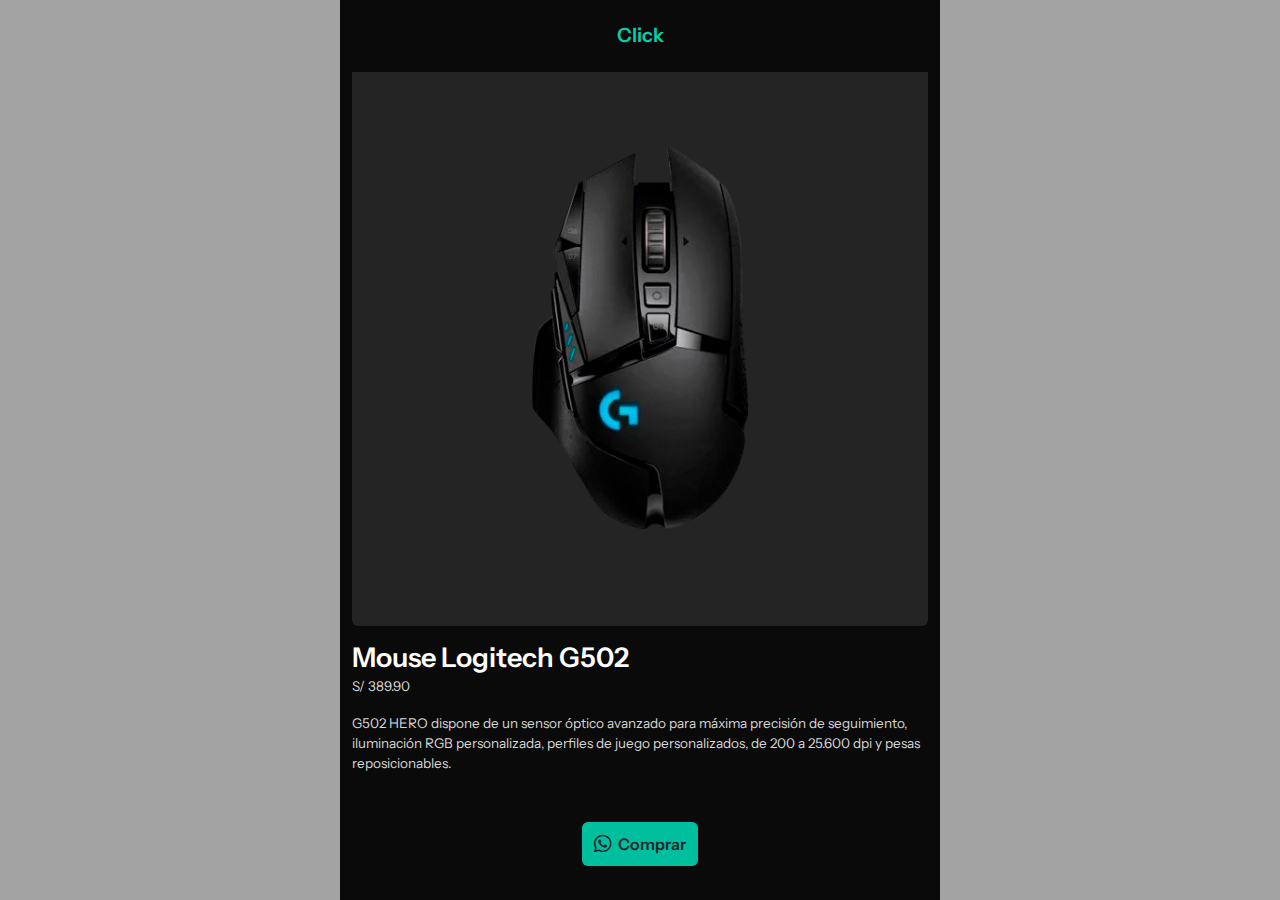
<file: mouse1.html>
<!DOCTYPE html><html lang="es"> <head><meta charset="UTF-8"><meta name="viewport" content="width=device-width"><link rel="icon" href="./imagenes/CK.png"><meta name="generator" content="Astro v5.5.2"><title>Mouse Logitech G502</title><meta name="description"><link rel="stylesheet" href="./bootstrap/css/bootstrap.min.css"><link rel="stylesheet" href="./fontawesome/css/all.min.css"><link rel="stylesheet" href="./styles/styles.css"><style>nav[data-astro-cid-3ef6ksr2]{padding:12px 10px;background-color:var(--neutrals-11);color:var(--primario-6);display:flex;justify-content:center;align-items:center;position:fixed;top:0;left:50%;z-index:50;transform:translate(-50%);width:100%}.brand-logo[data-astro-cid-3ef6ksr2]{text-decoration:none}@media screen and (min-width: 450px){nav[data-astro-cid-3ef6ksr2]{padding:24px 10px}}
.container-img-detalles[data-astro-cid-epl6tqva]{width:100%;aspect-ratio:1/1;padding:48px;border-radius:6px;background-color:var(--neutrals-10)}.container-img-detalles[data-astro-cid-epl6tqva] img[data-astro-cid-epl6tqva]{width:100%;height:100%;object-fit:contain}main[data-astro-cid-epl6tqva]{background-color:var(--neutrals-11);padding-top:50px;min-height:100vh}.info-head[data-astro-cid-epl6tqva],.desc[data-astro-cid-epl6tqva]{margin-top:16px}.info-head[data-astro-cid-epl6tqva]{display:flex;flex-direction:column;row-gap:2px}.title[data-astro-cid-epl6tqva]{color:var(--neutrals-1)}.precio[data-astro-cid-epl6tqva],.desc[data-astro-cid-epl6tqva]{color:var(--neutrals-3)}#comprar[data-astro-cid-epl6tqva]{background-color:var(--primario-7);border:none;padding:10px 12px;border-radius:6px;width:fit-content;margin:48px auto 0;display:flex;column-gap:6px;align-items:center}@media screen and (min-width: 450px){.container-img-detalles[data-astro-cid-epl6tqva]{padding:96px}}
</style></head> <body>  <header data-astro-cid-3ef6ksr2> <nav class="width-body" data-astro-cid-3ef6ksr2> <a href="index.html" class="brand-logo h6 smbold" data-astro-cid-3ef6ksr2>Click</a> </nav> </header>  <main class="width-body" data-astro-cid-epl6tqva> <section id="detalles" class="container" data-astro-cid-epl6tqva> <div class="container-img-detalles" data-astro-cid-epl6tqva> <img src="./imagenes/mouse 1.png" alt="imagen-detalles" data-astro-cid-epl6tqva> </div> <div class="info-head" data-astro-cid-epl6tqva> <h1 class="title h4 smbold" data-astro-cid-epl6tqva>Mouse Logitech G502</h1> <p class="precio text-sm" data-astro-cid-epl6tqva>S/ 389.90</p> </div> <div class="p desc text-sm" data-astro-cid-epl6tqva> G502 HERO dispone de un sensor óptico avanzado para máxima precisión de seguimiento, iluminación RGB personalizada, perfiles de juego personalizados, de 200 a 25.600 dpi y pesas reposicionables. </div> <button id="comprar" class="text smbold" data-astro-cid-epl6tqva> <i class="fa-brands fa-whatsapp fa-lg" data-astro-cid-epl6tqva></i>
Comprar
</button> </section> </main>  <script src="./bootstrap/js/bootstrap.bundle.min.js" defer></script>  </body></html>  <script type="module">document.querySelectorAll("img").forEach(e=>{e.addEventListener("contextmenu",t=>t.preventDefault())});</script>
</file>
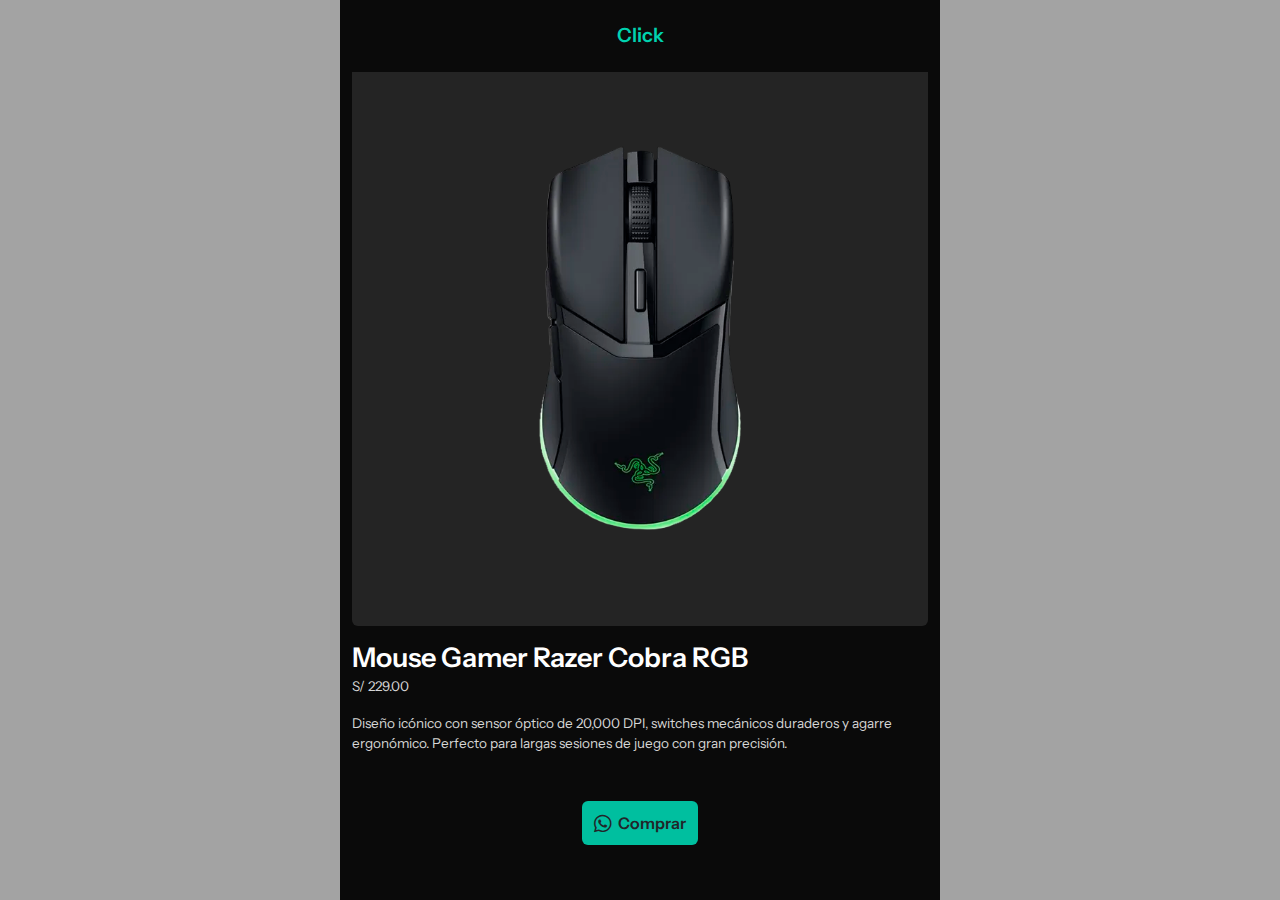
<file: mouse2.html>
<!DOCTYPE html><html lang="es"> <head><meta charset="UTF-8"><meta name="viewport" content="width=device-width"><link rel="icon" href="./imagenes/CK.png"><meta name="generator" content="Astro v5.5.2"><title>Mouse Gamer Razer Cobra RGB</title><meta name="description"><link rel="stylesheet" href="./bootstrap/css/bootstrap.min.css"><link rel="stylesheet" href="./fontawesome/css/all.min.css"><link rel="stylesheet" href="./styles/styles.css"><style>nav[data-astro-cid-3ef6ksr2]{padding:12px 10px;background-color:var(--neutrals-11);color:var(--primario-6);display:flex;justify-content:center;align-items:center;position:fixed;top:0;left:50%;z-index:50;transform:translate(-50%);width:100%}.brand-logo[data-astro-cid-3ef6ksr2]{text-decoration:none}@media screen and (min-width: 450px){nav[data-astro-cid-3ef6ksr2]{padding:24px 10px}}
.container-img-detalles[data-astro-cid-epl6tqva]{width:100%;aspect-ratio:1/1;padding:48px;border-radius:6px;background-color:var(--neutrals-10)}.container-img-detalles[data-astro-cid-epl6tqva] img[data-astro-cid-epl6tqva]{width:100%;height:100%;object-fit:contain}main[data-astro-cid-epl6tqva]{background-color:var(--neutrals-11);padding-top:50px;min-height:100vh}.info-head[data-astro-cid-epl6tqva],.desc[data-astro-cid-epl6tqva]{margin-top:16px}.info-head[data-astro-cid-epl6tqva]{display:flex;flex-direction:column;row-gap:2px}.title[data-astro-cid-epl6tqva]{color:var(--neutrals-1)}.precio[data-astro-cid-epl6tqva],.desc[data-astro-cid-epl6tqva]{color:var(--neutrals-3)}#comprar[data-astro-cid-epl6tqva]{background-color:var(--primario-7);border:none;padding:10px 12px;border-radius:6px;width:fit-content;margin:48px auto 0;display:flex;column-gap:6px;align-items:center}@media screen and (min-width: 450px){.container-img-detalles[data-astro-cid-epl6tqva]{padding:96px}}
</style></head> <body>  <header data-astro-cid-3ef6ksr2> <nav class="width-body" data-astro-cid-3ef6ksr2> <a href="index.html" class="brand-logo h6 smbold" data-astro-cid-3ef6ksr2>Click</a> </nav> </header>  <main class="width-body" data-astro-cid-epl6tqva> <section id="detalles" class="container" data-astro-cid-epl6tqva> <div class="container-img-detalles" data-astro-cid-epl6tqva> <img src="./imagenes/mouse 2.png" alt="imagen-detalles" data-astro-cid-epl6tqva> </div> <div class="info-head" data-astro-cid-epl6tqva> <h1 class="title h4 smbold" data-astro-cid-epl6tqva>Mouse Gamer Razer Cobra RGB</h1> <p class="precio text-sm" data-astro-cid-epl6tqva>S/ 229.00</p> </div> <div class="p desc text-sm" data-astro-cid-epl6tqva> Diseño icónico con sensor óptico de 20,000 DPI, switches mecánicos duraderos y agarre ergonómico. Perfecto para largas sesiones de juego con gran precisión. </div> <button id="comprar" class="text smbold" data-astro-cid-epl6tqva> <i class="fa-brands fa-whatsapp fa-lg" data-astro-cid-epl6tqva></i>
Comprar
</button> </section> </main>  <script src="./bootstrap/js/bootstrap.bundle.min.js" defer></script>  </body></html>  <script type="module">document.querySelectorAll("img").forEach(e=>{e.addEventListener("contextmenu",t=>t.preventDefault())});</script>
</file>
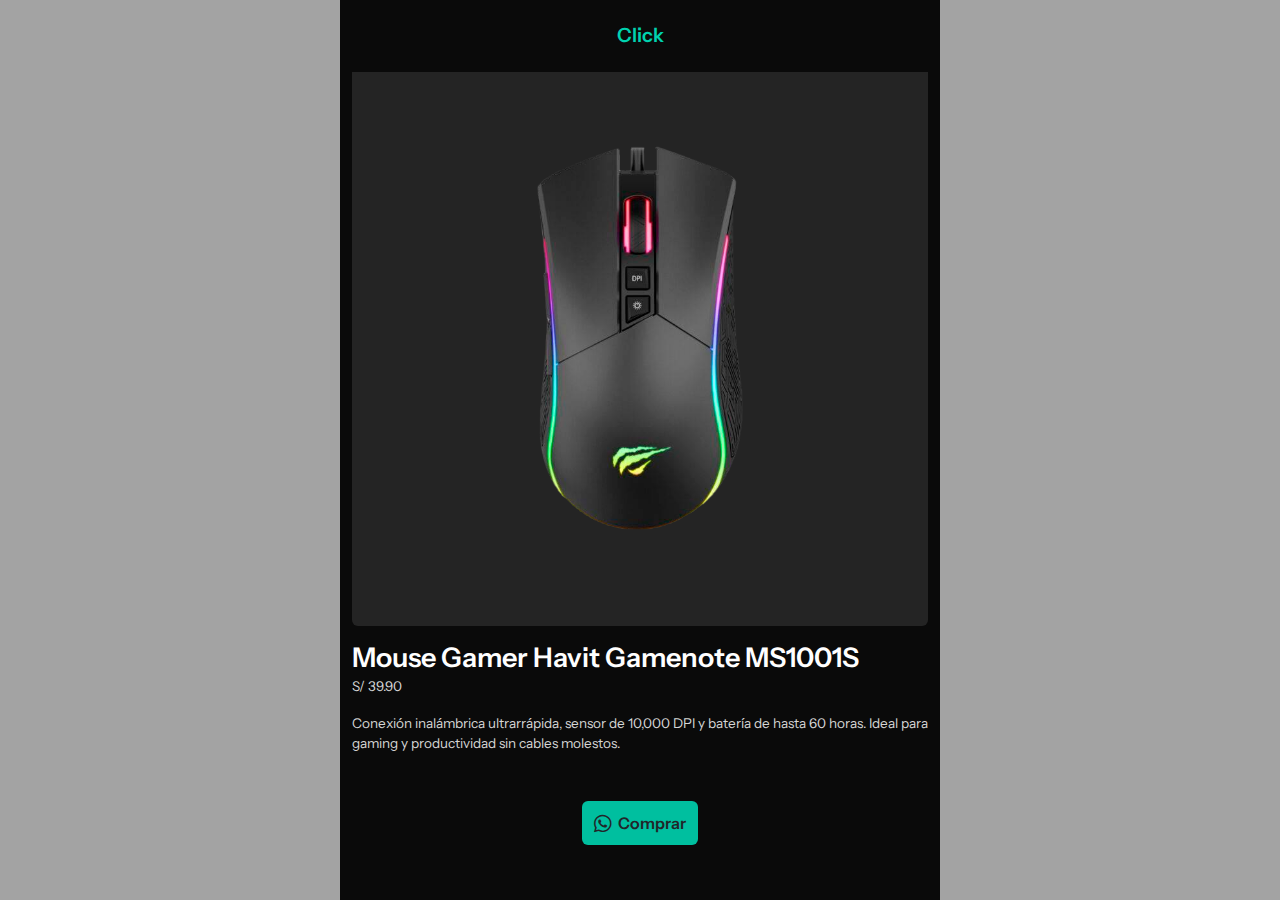
<file: mouse3.html>
<!DOCTYPE html><html lang="es"> <head><meta charset="UTF-8"><meta name="viewport" content="width=device-width"><link rel="icon" href="./imagenes/CK.png"><meta name="generator" content="Astro v5.5.2"><title>Mouse Gamer Havit Gamenote MS1001S</title><meta name="description"><link rel="stylesheet" href="./bootstrap/css/bootstrap.min.css"><link rel="stylesheet" href="./fontawesome/css/all.min.css"><link rel="stylesheet" href="./styles/styles.css"><style>nav[data-astro-cid-3ef6ksr2]{padding:12px 10px;background-color:var(--neutrals-11);color:var(--primario-6);display:flex;justify-content:center;align-items:center;position:fixed;top:0;left:50%;z-index:50;transform:translate(-50%);width:100%}.brand-logo[data-astro-cid-3ef6ksr2]{text-decoration:none}@media screen and (min-width: 450px){nav[data-astro-cid-3ef6ksr2]{padding:24px 10px}}
.container-img-detalles[data-astro-cid-epl6tqva]{width:100%;aspect-ratio:1/1;padding:48px;border-radius:6px;background-color:var(--neutrals-10)}.container-img-detalles[data-astro-cid-epl6tqva] img[data-astro-cid-epl6tqva]{width:100%;height:100%;object-fit:contain}main[data-astro-cid-epl6tqva]{background-color:var(--neutrals-11);padding-top:50px;min-height:100vh}.info-head[data-astro-cid-epl6tqva],.desc[data-astro-cid-epl6tqva]{margin-top:16px}.info-head[data-astro-cid-epl6tqva]{display:flex;flex-direction:column;row-gap:2px}.title[data-astro-cid-epl6tqva]{color:var(--neutrals-1)}.precio[data-astro-cid-epl6tqva],.desc[data-astro-cid-epl6tqva]{color:var(--neutrals-3)}#comprar[data-astro-cid-epl6tqva]{background-color:var(--primario-7);border:none;padding:10px 12px;border-radius:6px;width:fit-content;margin:48px auto 0;display:flex;column-gap:6px;align-items:center}@media screen and (min-width: 450px){.container-img-detalles[data-astro-cid-epl6tqva]{padding:96px}}
</style></head> <body>  <header data-astro-cid-3ef6ksr2> <nav class="width-body" data-astro-cid-3ef6ksr2> <a href="index.html" class="brand-logo h6 smbold" data-astro-cid-3ef6ksr2>Click</a> </nav> </header>  <main class="width-body" data-astro-cid-epl6tqva> <section id="detalles" class="container" data-astro-cid-epl6tqva> <div class="container-img-detalles" data-astro-cid-epl6tqva> <img src="./imagenes/mouse 3.png" alt="imagen-detalles" data-astro-cid-epl6tqva> </div> <div class="info-head" data-astro-cid-epl6tqva> <h1 class="title h4 smbold" data-astro-cid-epl6tqva>Mouse Gamer Havit Gamenote MS1001S</h1> <p class="precio text-sm" data-astro-cid-epl6tqva>S/ 39.90</p> </div> <div class="p desc text-sm" data-astro-cid-epl6tqva> Conexión inalámbrica ultrarrápida, sensor de 10,000 DPI y batería de hasta 60 horas. Ideal para gaming y productividad sin cables molestos. </div> <button id="comprar" class="text smbold" data-astro-cid-epl6tqva> <i class="fa-brands fa-whatsapp fa-lg" data-astro-cid-epl6tqva></i>
Comprar
</button> </section> </main>  <script src="./bootstrap/js/bootstrap.bundle.min.js" defer></script>  </body></html>  <script type="module">document.querySelectorAll("img").forEach(e=>{e.addEventListener("contextmenu",t=>t.preventDefault())});</script>
</file>
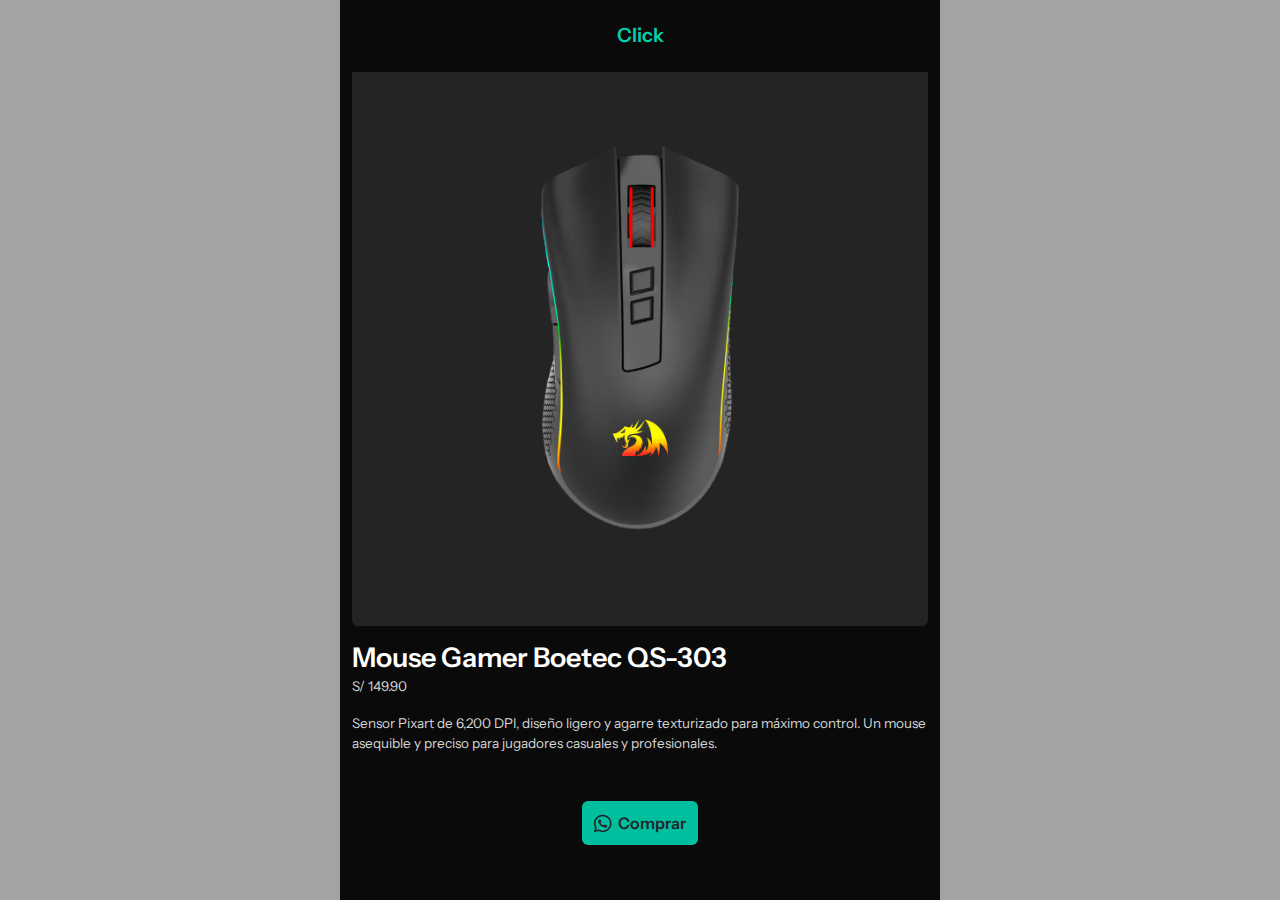
<file: mouse4.html>
<!DOCTYPE html><html lang="es"> <head><meta charset="UTF-8"><meta name="viewport" content="width=device-width"><link rel="icon" href="./imagenes/CK.png"><meta name="generator" content="Astro v5.5.2"><title>Mouse Gamer Boetec QS-303</title><meta name="description"><link rel="stylesheet" href="./bootstrap/css/bootstrap.min.css"><link rel="stylesheet" href="./fontawesome/css/all.min.css"><link rel="stylesheet" href="./styles/styles.css"><style>nav[data-astro-cid-3ef6ksr2]{padding:12px 10px;background-color:var(--neutrals-11);color:var(--primario-6);display:flex;justify-content:center;align-items:center;position:fixed;top:0;left:50%;z-index:50;transform:translate(-50%);width:100%}.brand-logo[data-astro-cid-3ef6ksr2]{text-decoration:none}@media screen and (min-width: 450px){nav[data-astro-cid-3ef6ksr2]{padding:24px 10px}}
.container-img-detalles[data-astro-cid-epl6tqva]{width:100%;aspect-ratio:1/1;padding:48px;border-radius:6px;background-color:var(--neutrals-10)}.container-img-detalles[data-astro-cid-epl6tqva] img[data-astro-cid-epl6tqva]{width:100%;height:100%;object-fit:contain}main[data-astro-cid-epl6tqva]{background-color:var(--neutrals-11);padding-top:50px;min-height:100vh}.info-head[data-astro-cid-epl6tqva],.desc[data-astro-cid-epl6tqva]{margin-top:16px}.info-head[data-astro-cid-epl6tqva]{display:flex;flex-direction:column;row-gap:2px}.title[data-astro-cid-epl6tqva]{color:var(--neutrals-1)}.precio[data-astro-cid-epl6tqva],.desc[data-astro-cid-epl6tqva]{color:var(--neutrals-3)}#comprar[data-astro-cid-epl6tqva]{background-color:var(--primario-7);border:none;padding:10px 12px;border-radius:6px;width:fit-content;margin:48px auto 0;display:flex;column-gap:6px;align-items:center}@media screen and (min-width: 450px){.container-img-detalles[data-astro-cid-epl6tqva]{padding:96px}}
</style></head> <body>  <header data-astro-cid-3ef6ksr2> <nav class="width-body" data-astro-cid-3ef6ksr2> <a href="index.html" class="brand-logo h6 smbold" data-astro-cid-3ef6ksr2>Click</a> </nav> </header>  <main class="width-body" data-astro-cid-epl6tqva> <section id="detalles" class="container" data-astro-cid-epl6tqva> <div class="container-img-detalles" data-astro-cid-epl6tqva> <img src="./imagenes/mouse 4.png" alt="imagen-detalles" data-astro-cid-epl6tqva> </div> <div class="info-head" data-astro-cid-epl6tqva> <h1 class="title h4 smbold" data-astro-cid-epl6tqva>Mouse Gamer Boetec QS-303</h1> <p class="precio text-sm" data-astro-cid-epl6tqva>S/ 149.90</p> </div> <div class="p desc text-sm" data-astro-cid-epl6tqva> Sensor Pixart de 6,200 DPI, diseño ligero y agarre texturizado para máximo control. Un mouse asequible y preciso para jugadores casuales y profesionales. </div> <button id="comprar" class="text smbold" data-astro-cid-epl6tqva> <i class="fa-brands fa-whatsapp fa-lg" data-astro-cid-epl6tqva></i>
Comprar
</button> </section> </main>  <script src="./bootstrap/js/bootstrap.bundle.min.js" defer></script>  </body></html>  <script type="module">document.querySelectorAll("img").forEach(e=>{e.addEventListener("contextmenu",t=>t.preventDefault())});</script>
</file>
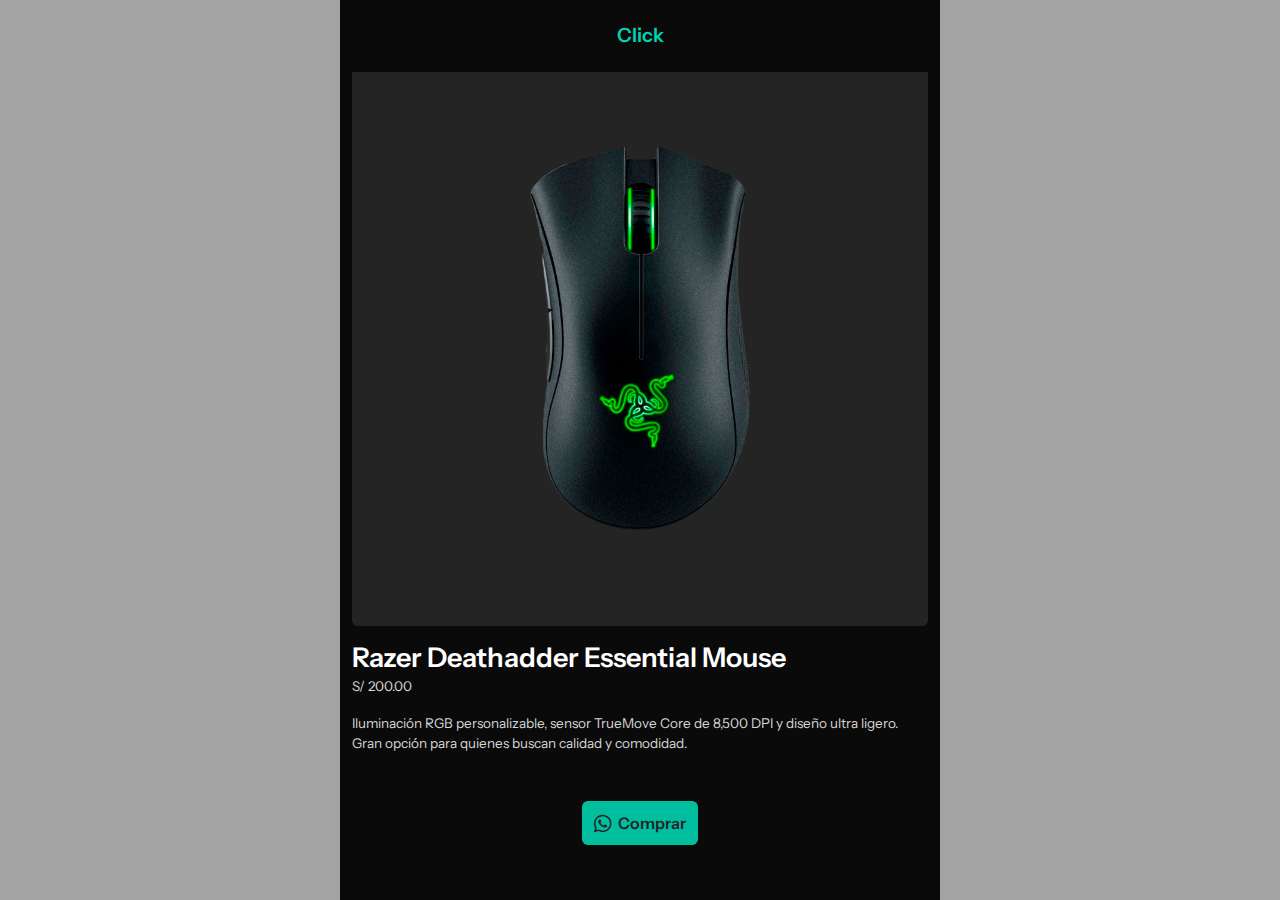
<file: mouse5.html>
<!DOCTYPE html><html lang="es"> <head><meta charset="UTF-8"><meta name="viewport" content="width=device-width"><link rel="icon" href="./imagenes/CK.png"><meta name="generator" content="Astro v5.5.2"><title>Razer Deathadder Essential Mouse</title><meta name="description"><link rel="stylesheet" href="./bootstrap/css/bootstrap.min.css"><link rel="stylesheet" href="./fontawesome/css/all.min.css"><link rel="stylesheet" href="./styles/styles.css"><style>nav[data-astro-cid-3ef6ksr2]{padding:12px 10px;background-color:var(--neutrals-11);color:var(--primario-6);display:flex;justify-content:center;align-items:center;position:fixed;top:0;left:50%;z-index:50;transform:translate(-50%);width:100%}.brand-logo[data-astro-cid-3ef6ksr2]{text-decoration:none}@media screen and (min-width: 450px){nav[data-astro-cid-3ef6ksr2]{padding:24px 10px}}
.container-img-detalles[data-astro-cid-epl6tqva]{width:100%;aspect-ratio:1/1;padding:48px;border-radius:6px;background-color:var(--neutrals-10)}.container-img-detalles[data-astro-cid-epl6tqva] img[data-astro-cid-epl6tqva]{width:100%;height:100%;object-fit:contain}main[data-astro-cid-epl6tqva]{background-color:var(--neutrals-11);padding-top:50px;min-height:100vh}.info-head[data-astro-cid-epl6tqva],.desc[data-astro-cid-epl6tqva]{margin-top:16px}.info-head[data-astro-cid-epl6tqva]{display:flex;flex-direction:column;row-gap:2px}.title[data-astro-cid-epl6tqva]{color:var(--neutrals-1)}.precio[data-astro-cid-epl6tqva],.desc[data-astro-cid-epl6tqva]{color:var(--neutrals-3)}#comprar[data-astro-cid-epl6tqva]{background-color:var(--primario-7);border:none;padding:10px 12px;border-radius:6px;width:fit-content;margin:48px auto 0;display:flex;column-gap:6px;align-items:center}@media screen and (min-width: 450px){.container-img-detalles[data-astro-cid-epl6tqva]{padding:96px}}
</style></head> <body>  <header data-astro-cid-3ef6ksr2> <nav class="width-body" data-astro-cid-3ef6ksr2> <a href="index.html" class="brand-logo h6 smbold" data-astro-cid-3ef6ksr2>Click</a> </nav> </header>  <main class="width-body" data-astro-cid-epl6tqva> <section id="detalles" class="container" data-astro-cid-epl6tqva> <div class="container-img-detalles" data-astro-cid-epl6tqva> <img src="./imagenes/mouse 5.png" alt="imagen-detalles" data-astro-cid-epl6tqva> </div> <div class="info-head" data-astro-cid-epl6tqva> <h1 class="title h4 smbold" data-astro-cid-epl6tqva>Razer Deathadder Essential Mouse</h1> <p class="precio text-sm" data-astro-cid-epl6tqva>S/ 200.00</p> </div> <div class="p desc text-sm" data-astro-cid-epl6tqva> Iluminación RGB personalizable, sensor TrueMove Core de 8,500 DPI y diseño ultra ligero. Gran opción para quienes buscan calidad y comodidad. </div> <button id="comprar" class="text smbold" data-astro-cid-epl6tqva> <i class="fa-brands fa-whatsapp fa-lg" data-astro-cid-epl6tqva></i>
Comprar
</button> </section> </main>  <script src="./bootstrap/js/bootstrap.bundle.min.js" defer></script>  </body></html>  <script type="module">document.querySelectorAll("img").forEach(e=>{e.addEventListener("contextmenu",t=>t.preventDefault())});</script>
</file>
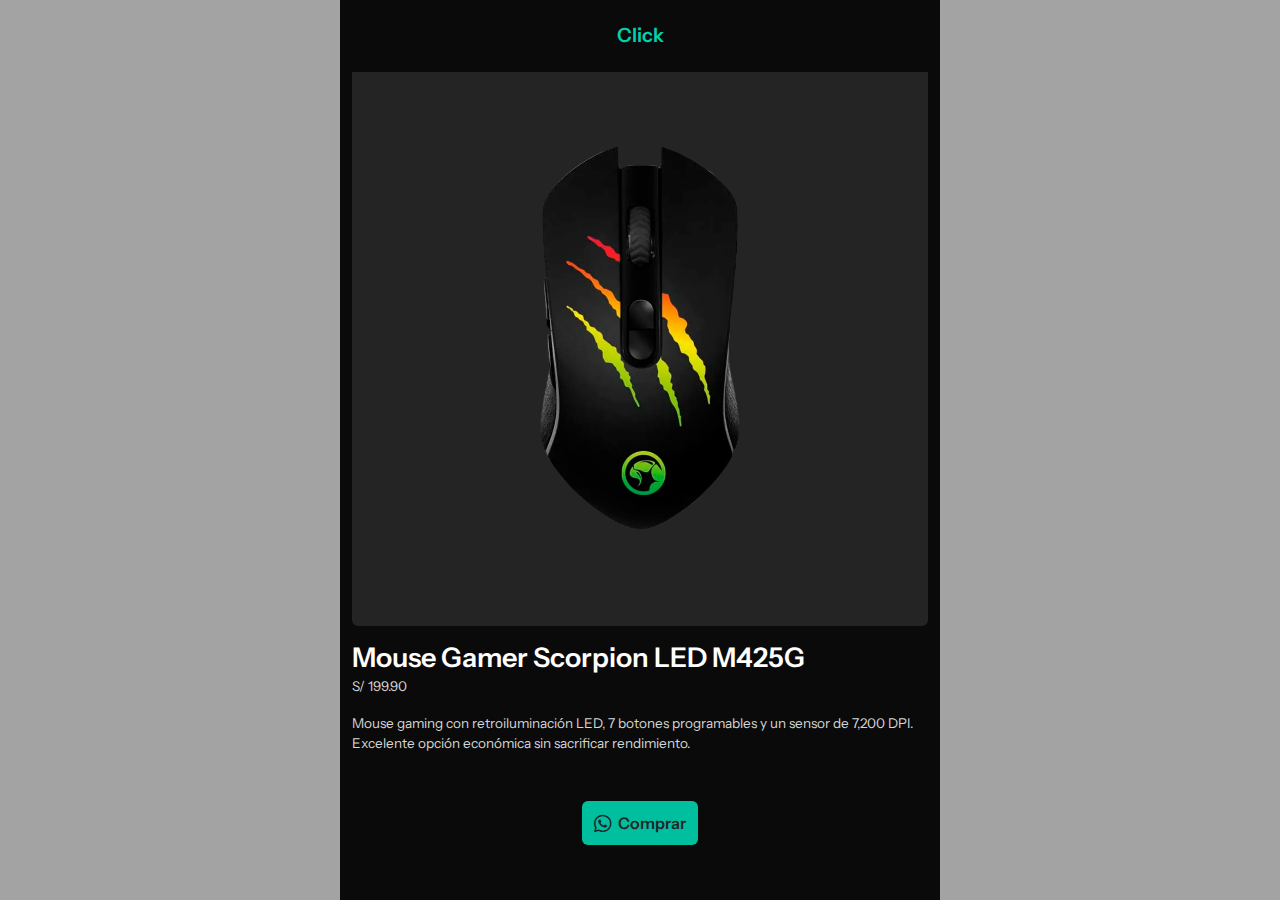
<file: mouse6.html>
<!DOCTYPE html><html lang="es"> <head><meta charset="UTF-8"><meta name="viewport" content="width=device-width"><link rel="icon" href="./imagenes/CK.png"><meta name="generator" content="Astro v5.5.2"><title>Mouse Gamer Scorpion LED M425G</title><meta name="description"><link rel="stylesheet" href="./bootstrap/css/bootstrap.min.css"><link rel="stylesheet" href="./fontawesome/css/all.min.css"><link rel="stylesheet" href="./styles/styles.css"><style>nav[data-astro-cid-3ef6ksr2]{padding:12px 10px;background-color:var(--neutrals-11);color:var(--primario-6);display:flex;justify-content:center;align-items:center;position:fixed;top:0;left:50%;z-index:50;transform:translate(-50%);width:100%}.brand-logo[data-astro-cid-3ef6ksr2]{text-decoration:none}@media screen and (min-width: 450px){nav[data-astro-cid-3ef6ksr2]{padding:24px 10px}}
.container-img-detalles[data-astro-cid-epl6tqva]{width:100%;aspect-ratio:1/1;padding:48px;border-radius:6px;background-color:var(--neutrals-10)}.container-img-detalles[data-astro-cid-epl6tqva] img[data-astro-cid-epl6tqva]{width:100%;height:100%;object-fit:contain}main[data-astro-cid-epl6tqva]{background-color:var(--neutrals-11);padding-top:50px;min-height:100vh}.info-head[data-astro-cid-epl6tqva],.desc[data-astro-cid-epl6tqva]{margin-top:16px}.info-head[data-astro-cid-epl6tqva]{display:flex;flex-direction:column;row-gap:2px}.title[data-astro-cid-epl6tqva]{color:var(--neutrals-1)}.precio[data-astro-cid-epl6tqva],.desc[data-astro-cid-epl6tqva]{color:var(--neutrals-3)}#comprar[data-astro-cid-epl6tqva]{background-color:var(--primario-7);border:none;padding:10px 12px;border-radius:6px;width:fit-content;margin:48px auto 0;display:flex;column-gap:6px;align-items:center}@media screen and (min-width: 450px){.container-img-detalles[data-astro-cid-epl6tqva]{padding:96px}}
</style></head> <body>  <header data-astro-cid-3ef6ksr2> <nav class="width-body" data-astro-cid-3ef6ksr2> <a href="index.html" class="brand-logo h6 smbold" data-astro-cid-3ef6ksr2>Click</a> </nav> </header>  <main class="width-body" data-astro-cid-epl6tqva> <section id="detalles" class="container" data-astro-cid-epl6tqva> <div class="container-img-detalles" data-astro-cid-epl6tqva> <img src="./imagenes/mouse 6.png" alt="imagen-detalles" data-astro-cid-epl6tqva> </div> <div class="info-head" data-astro-cid-epl6tqva> <h1 class="title h4 smbold" data-astro-cid-epl6tqva>Mouse Gamer Scorpion LED M425G</h1> <p class="precio text-sm" data-astro-cid-epl6tqva>S/ 199.90</p> </div> <div class="p desc text-sm" data-astro-cid-epl6tqva> Mouse gaming con retroiluminación LED, 7 botones programables y un sensor de 7,200 DPI. Excelente opción económica sin sacrificar rendimiento. </div> <button id="comprar" class="text smbold" data-astro-cid-epl6tqva> <i class="fa-brands fa-whatsapp fa-lg" data-astro-cid-epl6tqva></i>
Comprar
</button> </section> </main>  <script src="./bootstrap/js/bootstrap.bundle.min.js" defer></script>  </body></html>  <script type="module">document.querySelectorAll("img").forEach(e=>{e.addEventListener("contextmenu",t=>t.preventDefault())});</script>
</file>
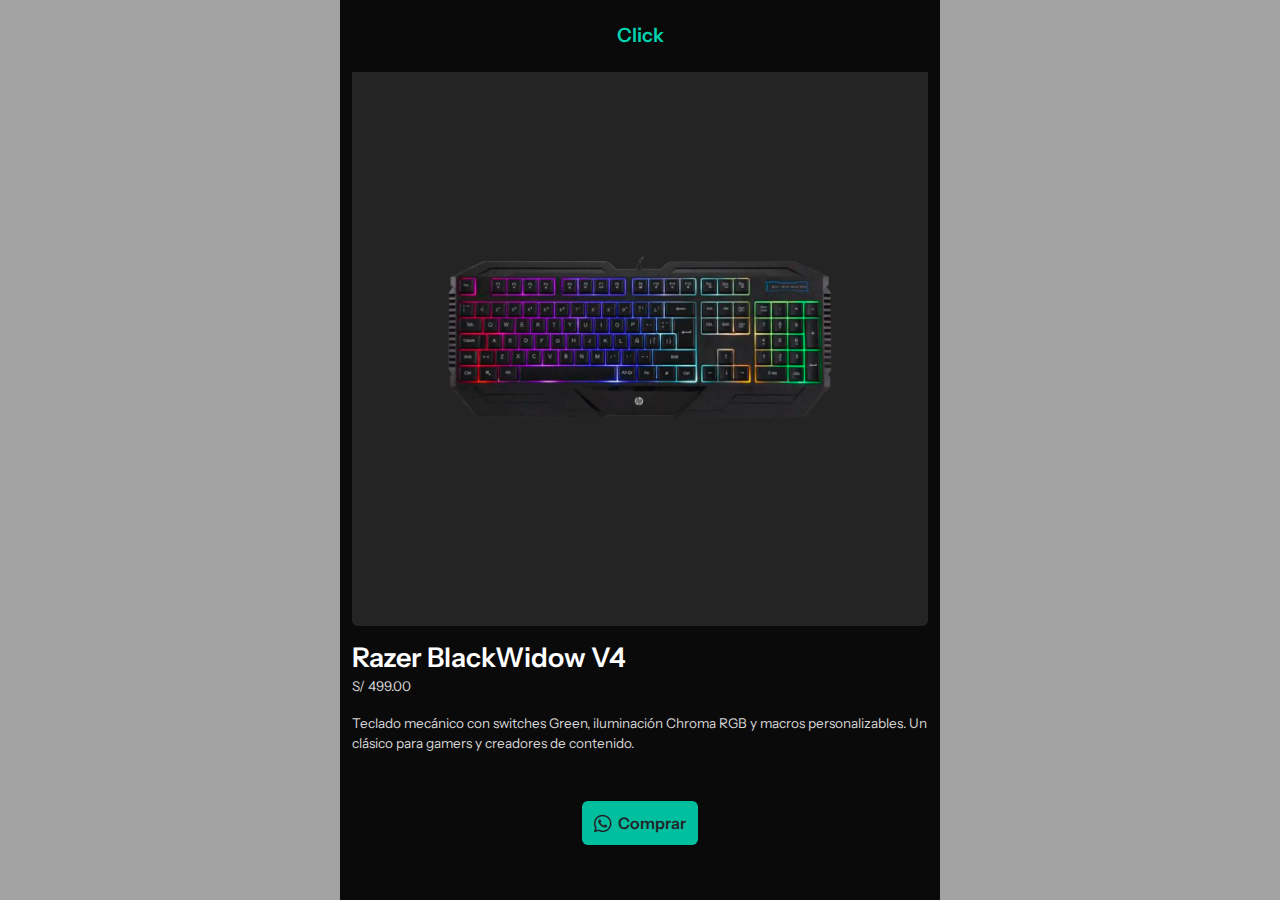
<file: teclado1.html>
<!DOCTYPE html><html lang="es"> <head><meta charset="UTF-8"><meta name="viewport" content="width=device-width"><link rel="icon" href="./imagenes/CK.png"><meta name="generator" content="Astro v5.5.2"><title>Razer BlackWidow V4</title><meta name="description"><link rel="stylesheet" href="./bootstrap/css/bootstrap.min.css"><link rel="stylesheet" href="./fontawesome/css/all.min.css"><link rel="stylesheet" href="./styles/styles.css"><style>nav[data-astro-cid-3ef6ksr2]{padding:12px 10px;background-color:var(--neutrals-11);color:var(--primario-6);display:flex;justify-content:center;align-items:center;position:fixed;top:0;left:50%;z-index:50;transform:translate(-50%);width:100%}.brand-logo[data-astro-cid-3ef6ksr2]{text-decoration:none}@media screen and (min-width: 450px){nav[data-astro-cid-3ef6ksr2]{padding:24px 10px}}
.container-img-detalles[data-astro-cid-epl6tqva]{width:100%;aspect-ratio:1/1;padding:48px;border-radius:6px;background-color:var(--neutrals-10)}.container-img-detalles[data-astro-cid-epl6tqva] img[data-astro-cid-epl6tqva]{width:100%;height:100%;object-fit:contain}main[data-astro-cid-epl6tqva]{background-color:var(--neutrals-11);padding-top:50px;min-height:100vh}.info-head[data-astro-cid-epl6tqva],.desc[data-astro-cid-epl6tqva]{margin-top:16px}.info-head[data-astro-cid-epl6tqva]{display:flex;flex-direction:column;row-gap:2px}.title[data-astro-cid-epl6tqva]{color:var(--neutrals-1)}.precio[data-astro-cid-epl6tqva],.desc[data-astro-cid-epl6tqva]{color:var(--neutrals-3)}#comprar[data-astro-cid-epl6tqva]{background-color:var(--primario-7);border:none;padding:10px 12px;border-radius:6px;width:fit-content;margin:48px auto 0;display:flex;column-gap:6px;align-items:center}@media screen and (min-width: 450px){.container-img-detalles[data-astro-cid-epl6tqva]{padding:96px}}
</style></head> <body>  <header data-astro-cid-3ef6ksr2> <nav class="width-body" data-astro-cid-3ef6ksr2> <a href="index.html" class="brand-logo h6 smbold" data-astro-cid-3ef6ksr2>Click</a> </nav> </header>  <main class="width-body" data-astro-cid-epl6tqva> <section id="detalles" class="container" data-astro-cid-epl6tqva> <div class="container-img-detalles" data-astro-cid-epl6tqva> <img src="./imagenes/teclado 1.png" alt="imagen-detalles" data-astro-cid-epl6tqva> </div> <div class="info-head" data-astro-cid-epl6tqva> <h1 class="title h4 smbold" data-astro-cid-epl6tqva>Razer BlackWidow V4</h1> <p class="precio text-sm" data-astro-cid-epl6tqva>S/ 499.00</p> </div> <div class="p desc text-sm" data-astro-cid-epl6tqva> Teclado mecánico con switches Green, iluminación Chroma RGB y macros personalizables. Un clásico para gamers y creadores de contenido. </div> <button id="comprar" class="text smbold" data-astro-cid-epl6tqva> <i class="fa-brands fa-whatsapp fa-lg" data-astro-cid-epl6tqva></i>
Comprar
</button> </section> </main>  <script src="./bootstrap/js/bootstrap.bundle.min.js" defer></script>  </body></html>  <script type="module">document.querySelectorAll("img").forEach(e=>{e.addEventListener("contextmenu",t=>t.preventDefault())});</script>
</file>
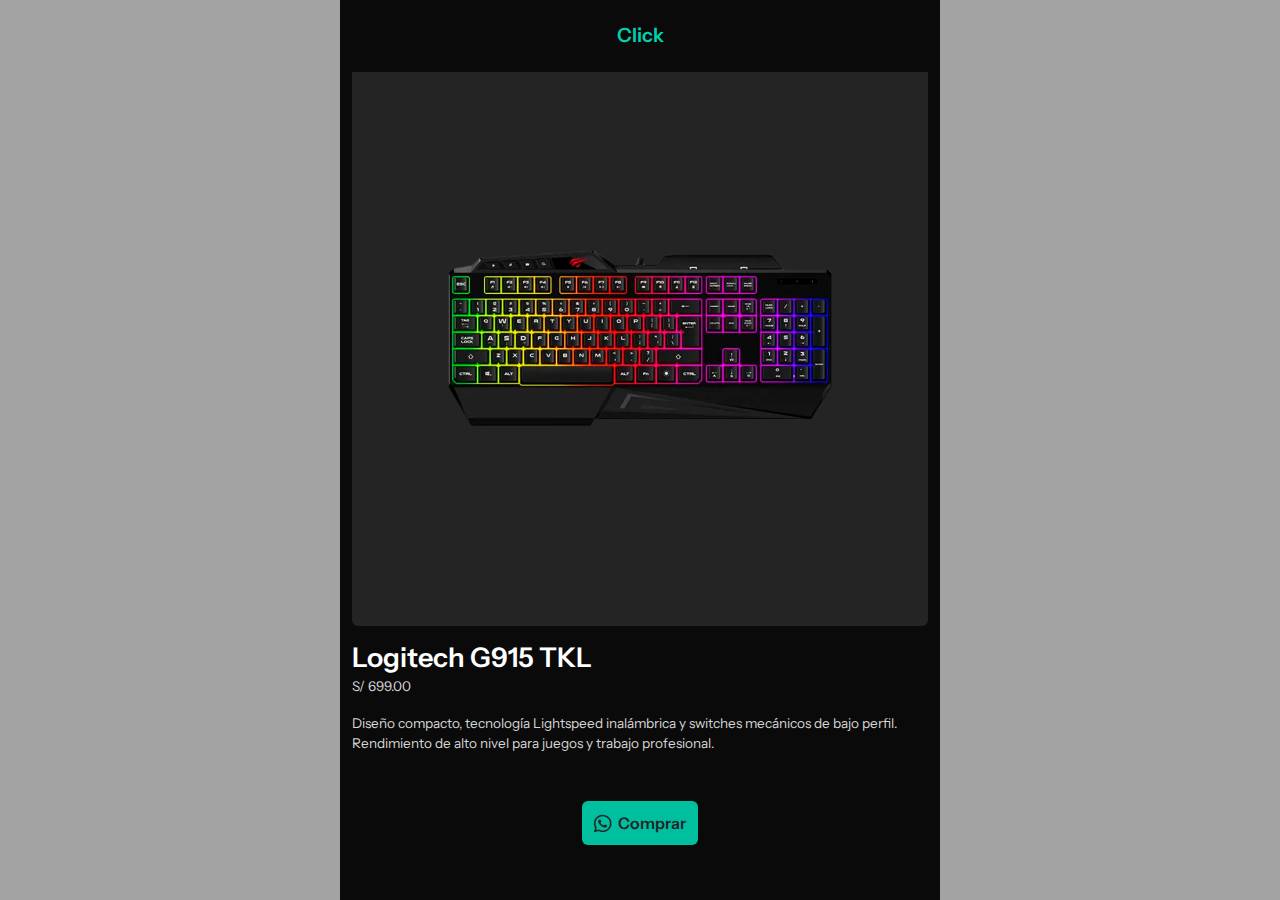
<file: teclado2.html>
<!DOCTYPE html><html lang="es"> <head><meta charset="UTF-8"><meta name="viewport" content="width=device-width"><link rel="icon" href="./imagenes/CK.png"><meta name="generator" content="Astro v5.5.2"><title>Logitech G915 TKL</title><meta name="description"><link rel="stylesheet" href="./bootstrap/css/bootstrap.min.css"><link rel="stylesheet" href="./fontawesome/css/all.min.css"><link rel="stylesheet" href="./styles/styles.css"><style>nav[data-astro-cid-3ef6ksr2]{padding:12px 10px;background-color:var(--neutrals-11);color:var(--primario-6);display:flex;justify-content:center;align-items:center;position:fixed;top:0;left:50%;z-index:50;transform:translate(-50%);width:100%}.brand-logo[data-astro-cid-3ef6ksr2]{text-decoration:none}@media screen and (min-width: 450px){nav[data-astro-cid-3ef6ksr2]{padding:24px 10px}}
.container-img-detalles[data-astro-cid-epl6tqva]{width:100%;aspect-ratio:1/1;padding:48px;border-radius:6px;background-color:var(--neutrals-10)}.container-img-detalles[data-astro-cid-epl6tqva] img[data-astro-cid-epl6tqva]{width:100%;height:100%;object-fit:contain}main[data-astro-cid-epl6tqva]{background-color:var(--neutrals-11);padding-top:50px;min-height:100vh}.info-head[data-astro-cid-epl6tqva],.desc[data-astro-cid-epl6tqva]{margin-top:16px}.info-head[data-astro-cid-epl6tqva]{display:flex;flex-direction:column;row-gap:2px}.title[data-astro-cid-epl6tqva]{color:var(--neutrals-1)}.precio[data-astro-cid-epl6tqva],.desc[data-astro-cid-epl6tqva]{color:var(--neutrals-3)}#comprar[data-astro-cid-epl6tqva]{background-color:var(--primario-7);border:none;padding:10px 12px;border-radius:6px;width:fit-content;margin:48px auto 0;display:flex;column-gap:6px;align-items:center}@media screen and (min-width: 450px){.container-img-detalles[data-astro-cid-epl6tqva]{padding:96px}}
</style></head> <body>  <header data-astro-cid-3ef6ksr2> <nav class="width-body" data-astro-cid-3ef6ksr2> <a href="index.html" class="brand-logo h6 smbold" data-astro-cid-3ef6ksr2>Click</a> </nav> </header>  <main class="width-body" data-astro-cid-epl6tqva> <section id="detalles" class="container" data-astro-cid-epl6tqva> <div class="container-img-detalles" data-astro-cid-epl6tqva> <img src="./imagenes/teclado 2.png" alt="imagen-detalles" data-astro-cid-epl6tqva> </div> <div class="info-head" data-astro-cid-epl6tqva> <h1 class="title h4 smbold" data-astro-cid-epl6tqva>Logitech G915 TKL</h1> <p class="precio text-sm" data-astro-cid-epl6tqva>S/ 699.00</p> </div> <div class="p desc text-sm" data-astro-cid-epl6tqva> Diseño compacto, tecnología Lightspeed inalámbrica y switches mecánicos de bajo perfil. Rendimiento de alto nivel para juegos y trabajo profesional. </div> <button id="comprar" class="text smbold" data-astro-cid-epl6tqva> <i class="fa-brands fa-whatsapp fa-lg" data-astro-cid-epl6tqva></i>
Comprar
</button> </section> </main>  <script src="./bootstrap/js/bootstrap.bundle.min.js" defer></script>  </body></html>  <script type="module">document.querySelectorAll("img").forEach(e=>{e.addEventListener("contextmenu",t=>t.preventDefault())});</script>
</file>
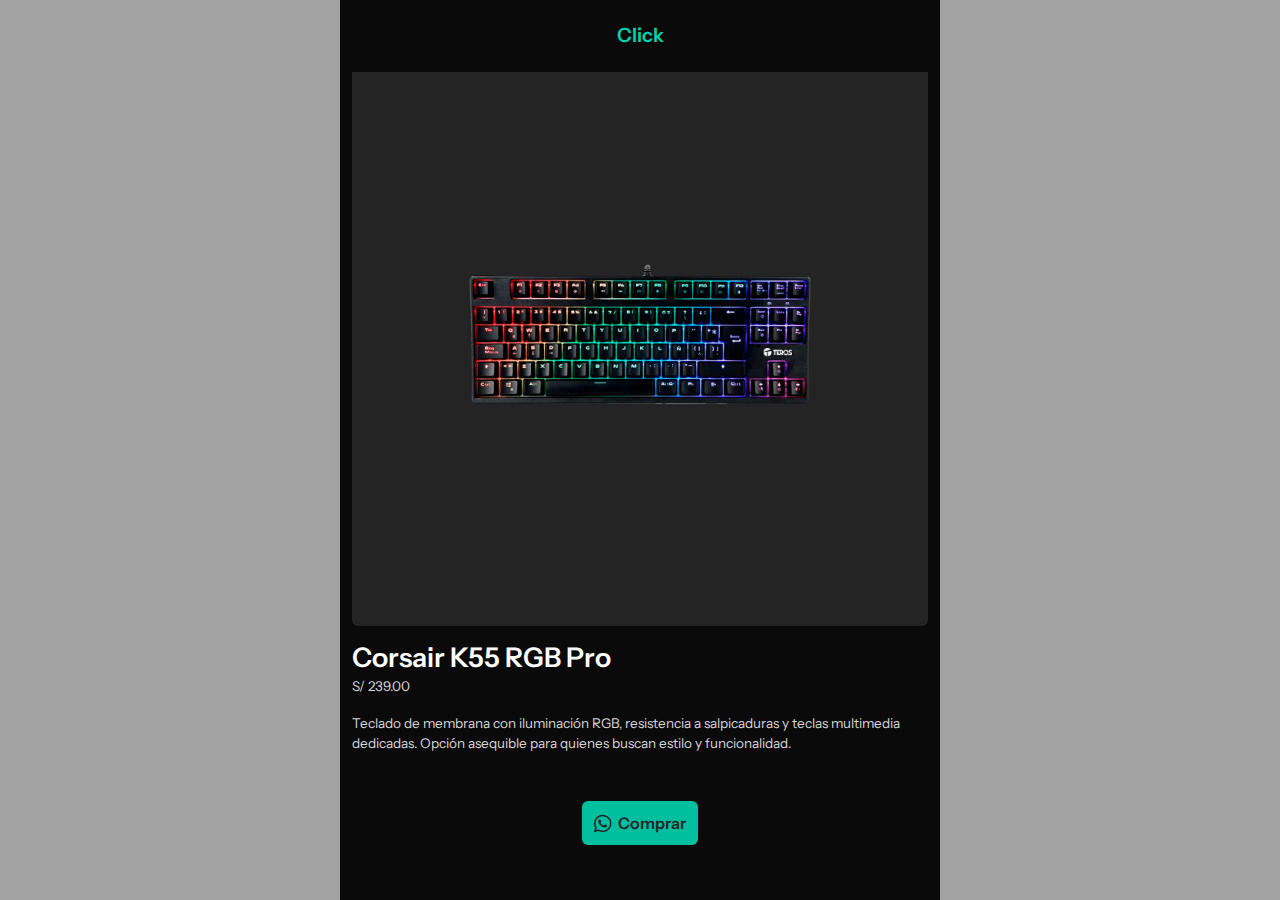
<file: teclado3.html>
<!DOCTYPE html><html lang="es"> <head><meta charset="UTF-8"><meta name="viewport" content="width=device-width"><link rel="icon" href="./imagenes/CK.png"><meta name="generator" content="Astro v5.5.2"><title>Corsair K55 RGB Pro</title><meta name="description"><link rel="stylesheet" href="./bootstrap/css/bootstrap.min.css"><link rel="stylesheet" href="./fontawesome/css/all.min.css"><link rel="stylesheet" href="./styles/styles.css"><style>nav[data-astro-cid-3ef6ksr2]{padding:12px 10px;background-color:var(--neutrals-11);color:var(--primario-6);display:flex;justify-content:center;align-items:center;position:fixed;top:0;left:50%;z-index:50;transform:translate(-50%);width:100%}.brand-logo[data-astro-cid-3ef6ksr2]{text-decoration:none}@media screen and (min-width: 450px){nav[data-astro-cid-3ef6ksr2]{padding:24px 10px}}
.container-img-detalles[data-astro-cid-epl6tqva]{width:100%;aspect-ratio:1/1;padding:48px;border-radius:6px;background-color:var(--neutrals-10)}.container-img-detalles[data-astro-cid-epl6tqva] img[data-astro-cid-epl6tqva]{width:100%;height:100%;object-fit:contain}main[data-astro-cid-epl6tqva]{background-color:var(--neutrals-11);padding-top:50px;min-height:100vh}.info-head[data-astro-cid-epl6tqva],.desc[data-astro-cid-epl6tqva]{margin-top:16px}.info-head[data-astro-cid-epl6tqva]{display:flex;flex-direction:column;row-gap:2px}.title[data-astro-cid-epl6tqva]{color:var(--neutrals-1)}.precio[data-astro-cid-epl6tqva],.desc[data-astro-cid-epl6tqva]{color:var(--neutrals-3)}#comprar[data-astro-cid-epl6tqva]{background-color:var(--primario-7);border:none;padding:10px 12px;border-radius:6px;width:fit-content;margin:48px auto 0;display:flex;column-gap:6px;align-items:center}@media screen and (min-width: 450px){.container-img-detalles[data-astro-cid-epl6tqva]{padding:96px}}
</style></head> <body>  <header data-astro-cid-3ef6ksr2> <nav class="width-body" data-astro-cid-3ef6ksr2> <a href="index.html" class="brand-logo h6 smbold" data-astro-cid-3ef6ksr2>Click</a> </nav> </header>  <main class="width-body" data-astro-cid-epl6tqva> <section id="detalles" class="container" data-astro-cid-epl6tqva> <div class="container-img-detalles" data-astro-cid-epl6tqva> <img src="./imagenes/teclado 3.png" alt="imagen-detalles" data-astro-cid-epl6tqva> </div> <div class="info-head" data-astro-cid-epl6tqva> <h1 class="title h4 smbold" data-astro-cid-epl6tqva>Corsair K55 RGB Pro</h1> <p class="precio text-sm" data-astro-cid-epl6tqva>S/ 239.00</p> </div> <div class="p desc text-sm" data-astro-cid-epl6tqva> Teclado de membrana con iluminación RGB, resistencia a salpicaduras y teclas multimedia dedicadas. Opción asequible para quienes buscan estilo y funcionalidad. </div> <button id="comprar" class="text smbold" data-astro-cid-epl6tqva> <i class="fa-brands fa-whatsapp fa-lg" data-astro-cid-epl6tqva></i>
Comprar
</button> </section> </main>  <script src="./bootstrap/js/bootstrap.bundle.min.js" defer></script>  </body></html>  <script type="module">document.querySelectorAll("img").forEach(e=>{e.addEventListener("contextmenu",t=>t.preventDefault())});</script>
</file>
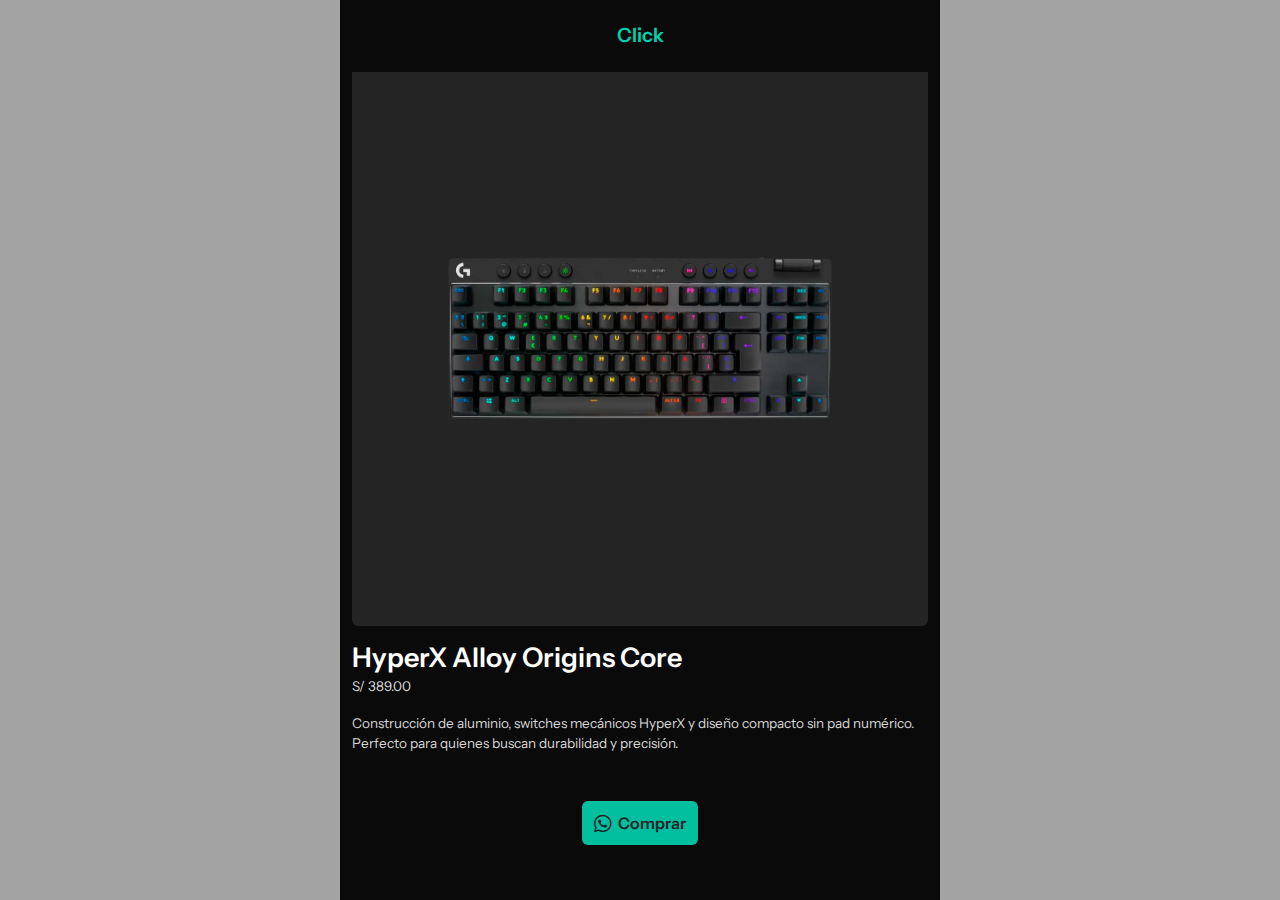
<file: teclado4.html>
<!DOCTYPE html><html lang="es"> <head><meta charset="UTF-8"><meta name="viewport" content="width=device-width"><link rel="icon" href="./imagenes/CK.png"><meta name="generator" content="Astro v5.5.2"><title>HyperX Alloy Origins Core</title><meta name="description"><link rel="stylesheet" href="./bootstrap/css/bootstrap.min.css"><link rel="stylesheet" href="./fontawesome/css/all.min.css"><link rel="stylesheet" href="./styles/styles.css"><style>nav[data-astro-cid-3ef6ksr2]{padding:12px 10px;background-color:var(--neutrals-11);color:var(--primario-6);display:flex;justify-content:center;align-items:center;position:fixed;top:0;left:50%;z-index:50;transform:translate(-50%);width:100%}.brand-logo[data-astro-cid-3ef6ksr2]{text-decoration:none}@media screen and (min-width: 450px){nav[data-astro-cid-3ef6ksr2]{padding:24px 10px}}
.container-img-detalles[data-astro-cid-epl6tqva]{width:100%;aspect-ratio:1/1;padding:48px;border-radius:6px;background-color:var(--neutrals-10)}.container-img-detalles[data-astro-cid-epl6tqva] img[data-astro-cid-epl6tqva]{width:100%;height:100%;object-fit:contain}main[data-astro-cid-epl6tqva]{background-color:var(--neutrals-11);padding-top:50px;min-height:100vh}.info-head[data-astro-cid-epl6tqva],.desc[data-astro-cid-epl6tqva]{margin-top:16px}.info-head[data-astro-cid-epl6tqva]{display:flex;flex-direction:column;row-gap:2px}.title[data-astro-cid-epl6tqva]{color:var(--neutrals-1)}.precio[data-astro-cid-epl6tqva],.desc[data-astro-cid-epl6tqva]{color:var(--neutrals-3)}#comprar[data-astro-cid-epl6tqva]{background-color:var(--primario-7);border:none;padding:10px 12px;border-radius:6px;width:fit-content;margin:48px auto 0;display:flex;column-gap:6px;align-items:center}@media screen and (min-width: 450px){.container-img-detalles[data-astro-cid-epl6tqva]{padding:96px}}
</style></head> <body>  <header data-astro-cid-3ef6ksr2> <nav class="width-body" data-astro-cid-3ef6ksr2> <a href="index.html" class="brand-logo h6 smbold" data-astro-cid-3ef6ksr2>Click</a> </nav> </header>  <main class="width-body" data-astro-cid-epl6tqva> <section id="detalles" class="container" data-astro-cid-epl6tqva> <div class="container-img-detalles" data-astro-cid-epl6tqva> <img src="./imagenes/teclado 4.png" alt="imagen-detalles" data-astro-cid-epl6tqva> </div> <div class="info-head" data-astro-cid-epl6tqva> <h1 class="title h4 smbold" data-astro-cid-epl6tqva>HyperX Alloy Origins Core</h1> <p class="precio text-sm" data-astro-cid-epl6tqva>S/ 389.00</p> </div> <div class="p desc text-sm" data-astro-cid-epl6tqva> Construcción de aluminio, switches mecánicos HyperX y diseño compacto sin pad numérico. Perfecto para quienes buscan durabilidad y precisión. </div> <button id="comprar" class="text smbold" data-astro-cid-epl6tqva> <i class="fa-brands fa-whatsapp fa-lg" data-astro-cid-epl6tqva></i>
Comprar
</button> </section> </main>  <script src="./bootstrap/js/bootstrap.bundle.min.js" defer></script>  </body></html>  <script type="module">document.querySelectorAll("img").forEach(e=>{e.addEventListener("contextmenu",t=>t.preventDefault())});</script>
</file>
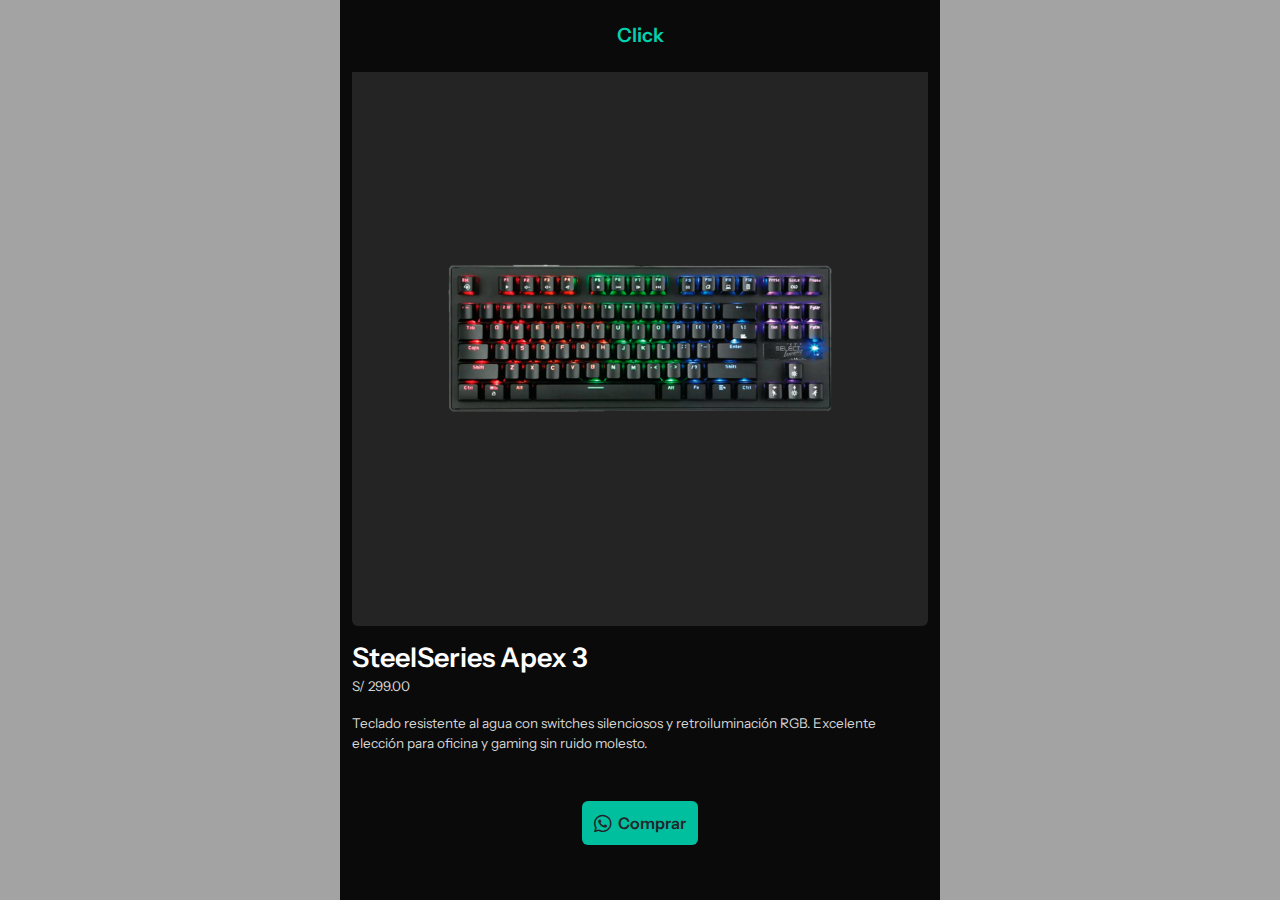
<file: teclado5.html>
<!DOCTYPE html><html lang="es"> <head><meta charset="UTF-8"><meta name="viewport" content="width=device-width"><link rel="icon" href="./imagenes/CK.png"><meta name="generator" content="Astro v5.5.2"><title>SteelSeries Apex 3</title><meta name="description"><link rel="stylesheet" href="./bootstrap/css/bootstrap.min.css"><link rel="stylesheet" href="./fontawesome/css/all.min.css"><link rel="stylesheet" href="./styles/styles.css"><style>nav[data-astro-cid-3ef6ksr2]{padding:12px 10px;background-color:var(--neutrals-11);color:var(--primario-6);display:flex;justify-content:center;align-items:center;position:fixed;top:0;left:50%;z-index:50;transform:translate(-50%);width:100%}.brand-logo[data-astro-cid-3ef6ksr2]{text-decoration:none}@media screen and (min-width: 450px){nav[data-astro-cid-3ef6ksr2]{padding:24px 10px}}
.container-img-detalles[data-astro-cid-epl6tqva]{width:100%;aspect-ratio:1/1;padding:48px;border-radius:6px;background-color:var(--neutrals-10)}.container-img-detalles[data-astro-cid-epl6tqva] img[data-astro-cid-epl6tqva]{width:100%;height:100%;object-fit:contain}main[data-astro-cid-epl6tqva]{background-color:var(--neutrals-11);padding-top:50px;min-height:100vh}.info-head[data-astro-cid-epl6tqva],.desc[data-astro-cid-epl6tqva]{margin-top:16px}.info-head[data-astro-cid-epl6tqva]{display:flex;flex-direction:column;row-gap:2px}.title[data-astro-cid-epl6tqva]{color:var(--neutrals-1)}.precio[data-astro-cid-epl6tqva],.desc[data-astro-cid-epl6tqva]{color:var(--neutrals-3)}#comprar[data-astro-cid-epl6tqva]{background-color:var(--primario-7);border:none;padding:10px 12px;border-radius:6px;width:fit-content;margin:48px auto 0;display:flex;column-gap:6px;align-items:center}@media screen and (min-width: 450px){.container-img-detalles[data-astro-cid-epl6tqva]{padding:96px}}
</style></head> <body>  <header data-astro-cid-3ef6ksr2> <nav class="width-body" data-astro-cid-3ef6ksr2> <a href="index.html" class="brand-logo h6 smbold" data-astro-cid-3ef6ksr2>Click</a> </nav> </header>  <main class="width-body" data-astro-cid-epl6tqva> <section id="detalles" class="container" data-astro-cid-epl6tqva> <div class="container-img-detalles" data-astro-cid-epl6tqva> <img src="./imagenes/teclado 5.png" alt="imagen-detalles" data-astro-cid-epl6tqva> </div> <div class="info-head" data-astro-cid-epl6tqva> <h1 class="title h4 smbold" data-astro-cid-epl6tqva>SteelSeries Apex 3</h1> <p class="precio text-sm" data-astro-cid-epl6tqva>S/ 299.00</p> </div> <div class="p desc text-sm" data-astro-cid-epl6tqva> Teclado resistente al agua con switches silenciosos y retroiluminación RGB. Excelente elección para oficina y gaming sin ruido molesto. </div> <button id="comprar" class="text smbold" data-astro-cid-epl6tqva> <i class="fa-brands fa-whatsapp fa-lg" data-astro-cid-epl6tqva></i>
Comprar
</button> </section> </main>  <script src="./bootstrap/js/bootstrap.bundle.min.js" defer></script>  </body></html>  <script type="module">document.querySelectorAll("img").forEach(e=>{e.addEventListener("contextmenu",t=>t.preventDefault())});</script>
</file>
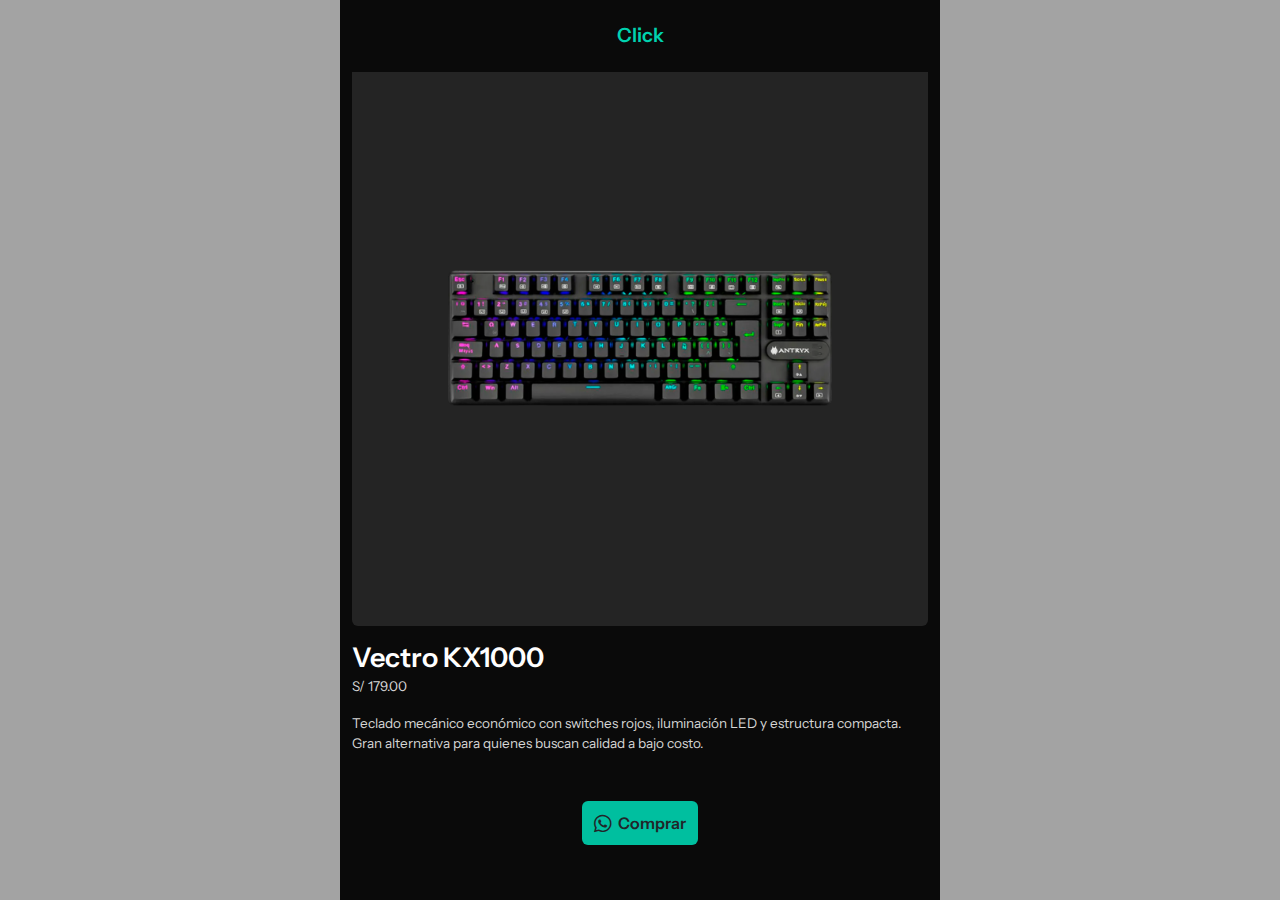
<file: teclado6.html>
<!DOCTYPE html><html lang="es"> <head><meta charset="UTF-8"><meta name="viewport" content="width=device-width"><link rel="icon" href="./imagenes/CK.png"><meta name="generator" content="Astro v5.5.2"><title>Vectro KX1000</title><meta name="description"><link rel="stylesheet" href="./bootstrap/css/bootstrap.min.css"><link rel="stylesheet" href="./fontawesome/css/all.min.css"><link rel="stylesheet" href="./styles/styles.css"><style>nav[data-astro-cid-3ef6ksr2]{padding:12px 10px;background-color:var(--neutrals-11);color:var(--primario-6);display:flex;justify-content:center;align-items:center;position:fixed;top:0;left:50%;z-index:50;transform:translate(-50%);width:100%}.brand-logo[data-astro-cid-3ef6ksr2]{text-decoration:none}@media screen and (min-width: 450px){nav[data-astro-cid-3ef6ksr2]{padding:24px 10px}}
.container-img-detalles[data-astro-cid-epl6tqva]{width:100%;aspect-ratio:1/1;padding:48px;border-radius:6px;background-color:var(--neutrals-10)}.container-img-detalles[data-astro-cid-epl6tqva] img[data-astro-cid-epl6tqva]{width:100%;height:100%;object-fit:contain}main[data-astro-cid-epl6tqva]{background-color:var(--neutrals-11);padding-top:50px;min-height:100vh}.info-head[data-astro-cid-epl6tqva],.desc[data-astro-cid-epl6tqva]{margin-top:16px}.info-head[data-astro-cid-epl6tqva]{display:flex;flex-direction:column;row-gap:2px}.title[data-astro-cid-epl6tqva]{color:var(--neutrals-1)}.precio[data-astro-cid-epl6tqva],.desc[data-astro-cid-epl6tqva]{color:var(--neutrals-3)}#comprar[data-astro-cid-epl6tqva]{background-color:var(--primario-7);border:none;padding:10px 12px;border-radius:6px;width:fit-content;margin:48px auto 0;display:flex;column-gap:6px;align-items:center}@media screen and (min-width: 450px){.container-img-detalles[data-astro-cid-epl6tqva]{padding:96px}}
</style></head> <body>  <header data-astro-cid-3ef6ksr2> <nav class="width-body" data-astro-cid-3ef6ksr2> <a href="index.html" class="brand-logo h6 smbold" data-astro-cid-3ef6ksr2>Click</a> </nav> </header>  <main class="width-body" data-astro-cid-epl6tqva> <section id="detalles" class="container" data-astro-cid-epl6tqva> <div class="container-img-detalles" data-astro-cid-epl6tqva> <img src="./imagenes/teclado 6.png" alt="imagen-detalles" data-astro-cid-epl6tqva> </div> <div class="info-head" data-astro-cid-epl6tqva> <h1 class="title h4 smbold" data-astro-cid-epl6tqva>Vectro KX1000</h1> <p class="precio text-sm" data-astro-cid-epl6tqva>S/ 179.00</p> </div> <div class="p desc text-sm" data-astro-cid-epl6tqva> Teclado mecánico económico con switches rojos, iluminación LED y estructura compacta. Gran alternativa para quienes buscan calidad a bajo costo. </div> <button id="comprar" class="text smbold" data-astro-cid-epl6tqva> <i class="fa-brands fa-whatsapp fa-lg" data-astro-cid-epl6tqva></i>
Comprar
</button> </section> </main>  <script src="./bootstrap/js/bootstrap.bundle.min.js" defer></script>  </body></html>  <script type="module">document.querySelectorAll("img").forEach(e=>{e.addEventListener("contextmenu",t=>t.preventDefault())});</script>
</file>
<file: styles/styles.css>
@import url('https://fonts.googleapis.com/css2?family=Instrument+Sans:wght@400..700&display=swap');

html{
    font-size: 13px;
}

body{
    background-color: var(--neutrals-5);
}

*{
    font-family: "Instrument Sans", sans-serif;
    box-sizing: border-box;
    padding: 0;
    margin: 0;

    color: unset;
    text-decoration: none;
    list-style-type: none;
}


/* tipografia */


.h1{
    font-size: 3rem;
}

.h2{
    font-size: 2.462rem;
}

.h3{
    font-size: 2.077rem;
}

.h4{
    font-size: 1.692rem;
}

.h5{
    font-size: 1.462rem;
}

.h6{
    font-size: 1.231rem;
}

.text{
    font-size: 1rem;
}

.text-sm{
    font-size: 0.846rem;
}
.caption{
    font-size: 0.692rem;
}

.h1, .h2, .h3, .h4, .h5, .h6, .text, .text-sm, .caption{
    padding: 0;
    margin: 0;
    color: unset;
}

.regular{
    font-weight: 400;
}

.smbold{
    font-weight: 600;
}

.width-body{
    max-width: 600px;
    margin: 0 auto;
}

.block{
    display: block;
}

.none{
    display: none;
}

.flex{
    display: flex;
}

.rotate{
    transform: rotate(180deg);
}

:root{
    --primario-1: #E6FBF7;
    --primario-2: #B0F1E6;
    --primario-3: #8AEADA;
    --primario-4: #54E1C9;
    --primario-5: #33DBBF;
    --primario-6: #00D2AF;
    --primario-7: #00BF9F;
    --primario-8: #00957C;
    --primario-9: #007460;
    --primario-10: #00584A;
    --neutrals-1: #FFFFFF;
    --neutrals-2: #F0F0F0;
    --neutrals-3: #D6D6D6;
    --neutrals-4: #BDBDBD;
    --neutrals-5: #A3A3A3;
    --neutrals-6: #8A8A8A;
    --neutrals-7: #707070;
    --neutrals-8: #575757;
    --neutrals-9: #3D3D3D;
    --neutrals-10: #242424;
    --neutrals-10-5: #171717;
    --neutrals-11: #0A0A0A;
}

@media screen and (min-width: 450px){
    html{
        font-size: 16px;
    }
}
</file>
